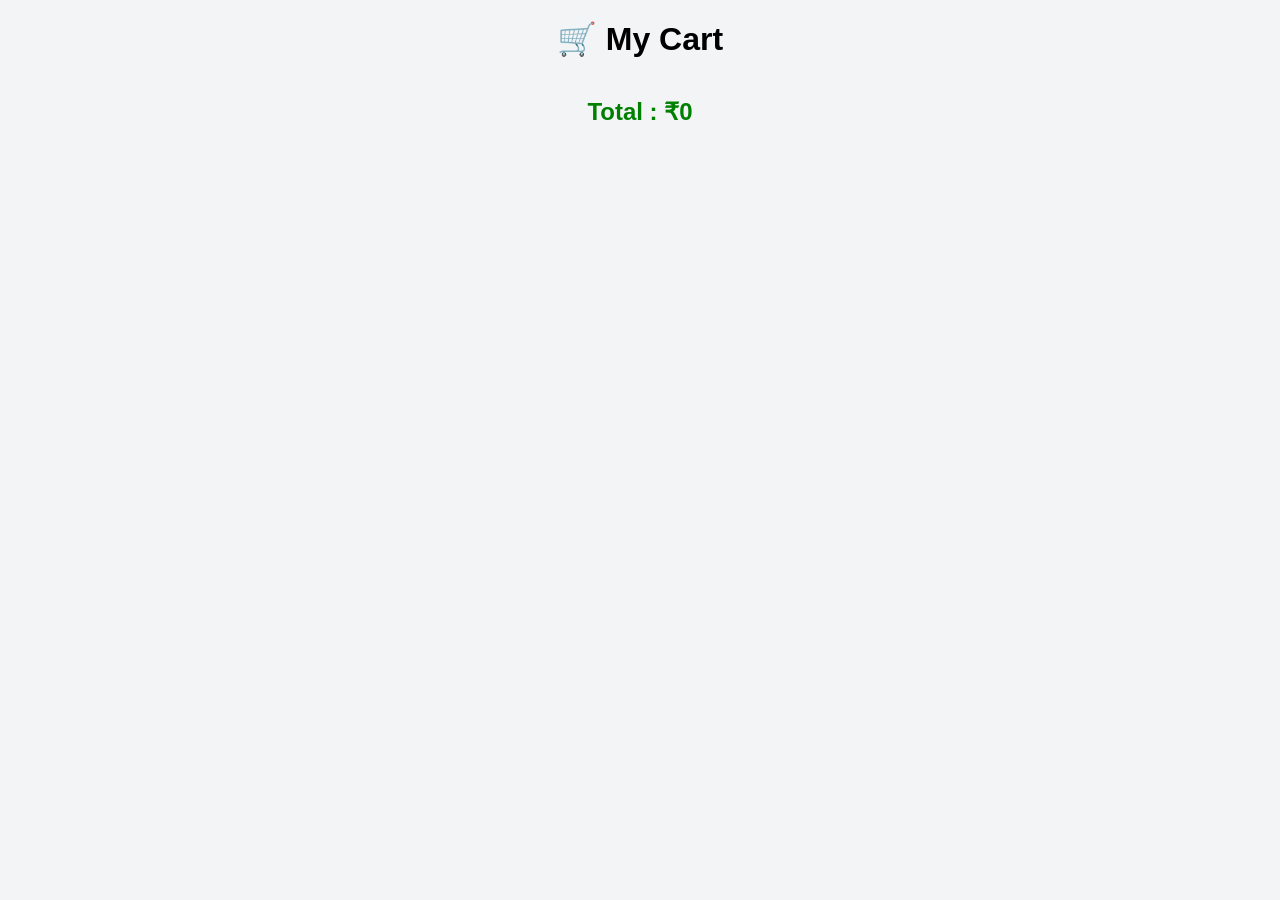
<file: cart.html>
<!DOCTYPE html>
<html>
<head>
<title>Cart</title>
<!-- <link rel="stylesheet" href="cart.css"> -->
</head>
<body>
    <style>
        body{
    background:#F3F4F6;
    font-family:Arial,sans-serif;
}

h1{
    text-align:center;
    margin:20px;
}

#cart-container{
    display:flex;
    flex-wrap:wrap;
    gap:20px;
    justify-content:center;
}

.card{
    width:250px;
    background:white;
    border-radius:10px;
    padding:15px;
    text-align:center;
    box-shadow:0 4px 8px rgba(0,0,0,0.1);
}

.card img{
    width:100%;
    height:180px;
    object-fit:cover;
    border-radius:10px;
}

.card h3{
    margin-top:10px;
}

.price{
    color:#E63946;
    font-size:20px;
    font-weight:bold;
    margin:10px 0;
}

.total{
    width:100%;
    text-align:center;
    margin-top:20px;
    color:green;
}
.remove-btn{
    width:120px;
    height:40px;
    background:#DC2626;
    color:white;
    border:none;
    border-radius:8px;
    cursor:pointer;
}
    </style>

<h1>🛒 My Cart</h1>

<div id="cart-container"></div>

<script>
const cart =
JSON.parse(localStorage.getItem("cart")) || [];

const container =
document.getElementById("cart-container");

let total = 0;

cart.forEach(product => {

    total += Number(product.price);

    container.innerHTML += `
    <div class="card">
        <img src="${product.image}">
        <h3>${product.name}</h3>
        <p class="price">₹${product.price}</p>
        <button class="remove-btn">
        Remove
    </button>
    </div>
    `;
});

container.innerHTML += `
<h2 class="total">
Total : ₹${total}
</h2>
`;
</script>

</body>
</html>
</file>
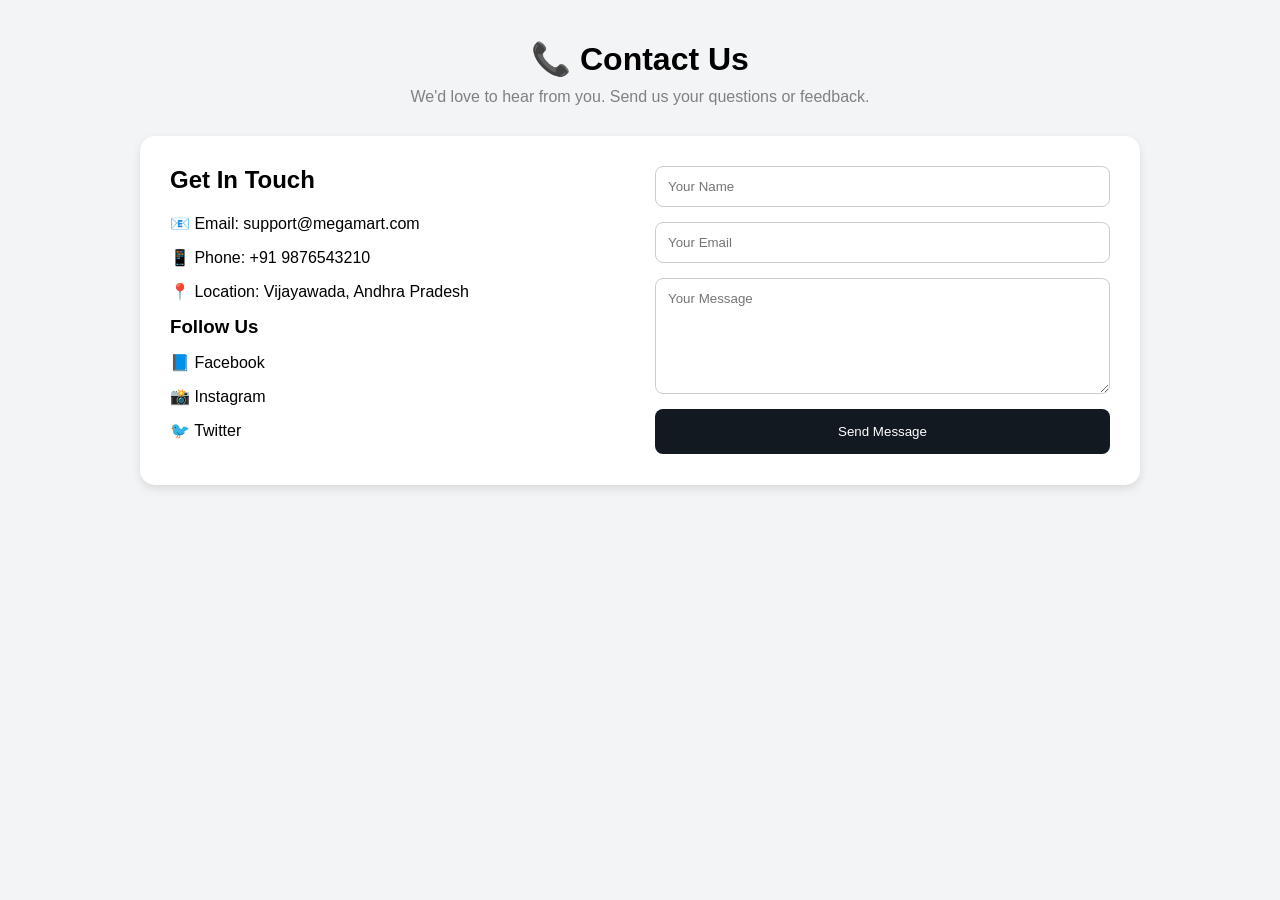
<file: contact.html>
<!DOCTYPE html>
<html lang="en">
<head>
    <meta charset="UTF-8">
    <meta name="viewport" content="width=device-width, initial-scale=1.0">
    <title>Document</title>
</head>
<body>
    <style>
        *{
    margin:0;
    padding:0;
    box-sizing:border-box;
    font-family:Arial,sans-serif;
}

body{
    background:#F3F4F6;
    padding:40px;
}

.contact-container{
    max-width:1000px;
    margin:auto;
}

h1{
    text-align:center;
    margin-bottom:10px;
}

.subtitle{
    text-align:center;
    margin-bottom:30px;
    color:gray;
}

.contact-box{
    display:flex;
    gap:30px;
    background:white;
    padding:30px;
    border-radius:15px;
    box-shadow:0 4px 10px rgba(0,0,0,0.1);
}

.contact-info{
    flex:1;
}

.contact-info h2{
    margin-bottom:20px;
}

.contact-info p{
    margin:15px 0;
}

.contact-form{
    flex:1;
    display:flex;
    flex-direction:column;
    gap:15px;
}

.contact-form input,
.contact-form textarea{
    padding:12px;
    border:1px solid #ccc;
    border-radius:8px;
}

.contact-form button{
    width:100%;
    background:#131921;
    color:white;
    border:none;
    border-radius:8px;
    cursor:pointer;
    height:45px;
}

.contact-form button:hover{
    background:#232F3E;
}

@media(max-width:768px){

    .contact-box{
        flex-direction:column;
    }

}
    </style>
   

    <div class="contact-container">

        <h1>📞 Contact Us</h1>
        <p class="subtitle">
            We'd love to hear from you. Send us your questions or feedback.
        </p>

        <div class="contact-box">

            <div class="contact-info">
                <h2>Get In Touch</h2>

                <p>📧 Email: support@megamart.com</p>
                <p>📱 Phone: +91 9876543210</p>
                <p>📍 Location: Vijayawada, Andhra Pradesh</p>

                <h3>Follow Us</h3>
                <p>📘 Facebook</p>
                <p>📸 Instagram</p>
                <p>🐦 Twitter</p>
            </div>

            <form class="contact-form">
                <input type="text" placeholder="Your Name" required>

                <input type="email" placeholder="Your Email" required>

                <textarea rows="6" placeholder="Your Message"></textarea>

                <button type="submit">
                    Send Message
                </button>
            </form>

        </div>

    </div>

</body>
</html>
</file>
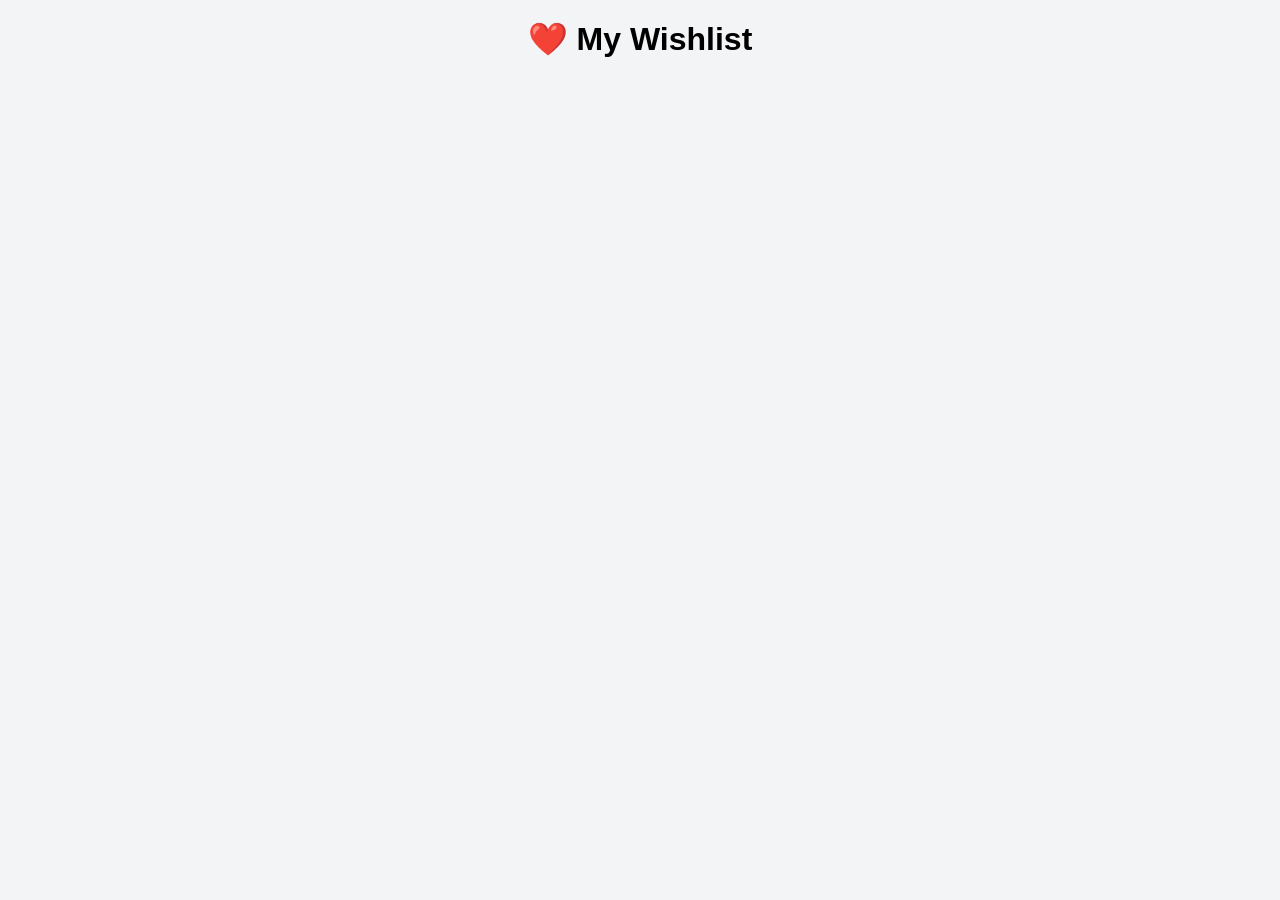
<file: wishlist.html>
<!DOCTYPE html>
<html>
<head>
<title>Wishlist</title>
<!-- <link rel="stylesheet" href="wishlist.css"> -->
</head>
<body>
    <style>
        body{
    background:#F3F4F6;
    font-family:Arial,sans-serif;
}

h1{
    text-align:center;
    margin:20px;
}

#wishlist-container{
    display:flex;
    flex-wrap:wrap;
    gap:20px;
    justify-content:center;
}

.card{
    width:250px;
    background:white;
    border-radius:10px;
    padding:15px;
    text-align:center;
    box-shadow:0 4px 8px rgba(0,0,0,0.1);
}

.card img{
    width:100%;
    height:180px;
    object-fit:cover;
    border-radius:10px;
}

.card h3{
    margin-top:10px;
}

.price{
    color:#E63946;
    font-size:20px;
    font-weight:bold;
    margin:10px 0;
}

.total{
    width:100%;
    text-align:center;
    margin-top:20px;
    color:green;
}
    </style>

<h1>❤️ My Wishlist</h1>

<div id="wishlist-container"></div>

<script>
const wishlist =
JSON.parse(localStorage.getItem("wishlist")) || [];

const container =
document.getElementById("wishlist-container");

wishlist.forEach(product => {

    container.innerHTML += `
    <div class="card">
        <img src="${product.image}">
        <h3>${product.name}</h3>
        <p class="price">₹${product.price}</p>
    </div>
    `;
});
</script>

</body>
</html>
</file>
